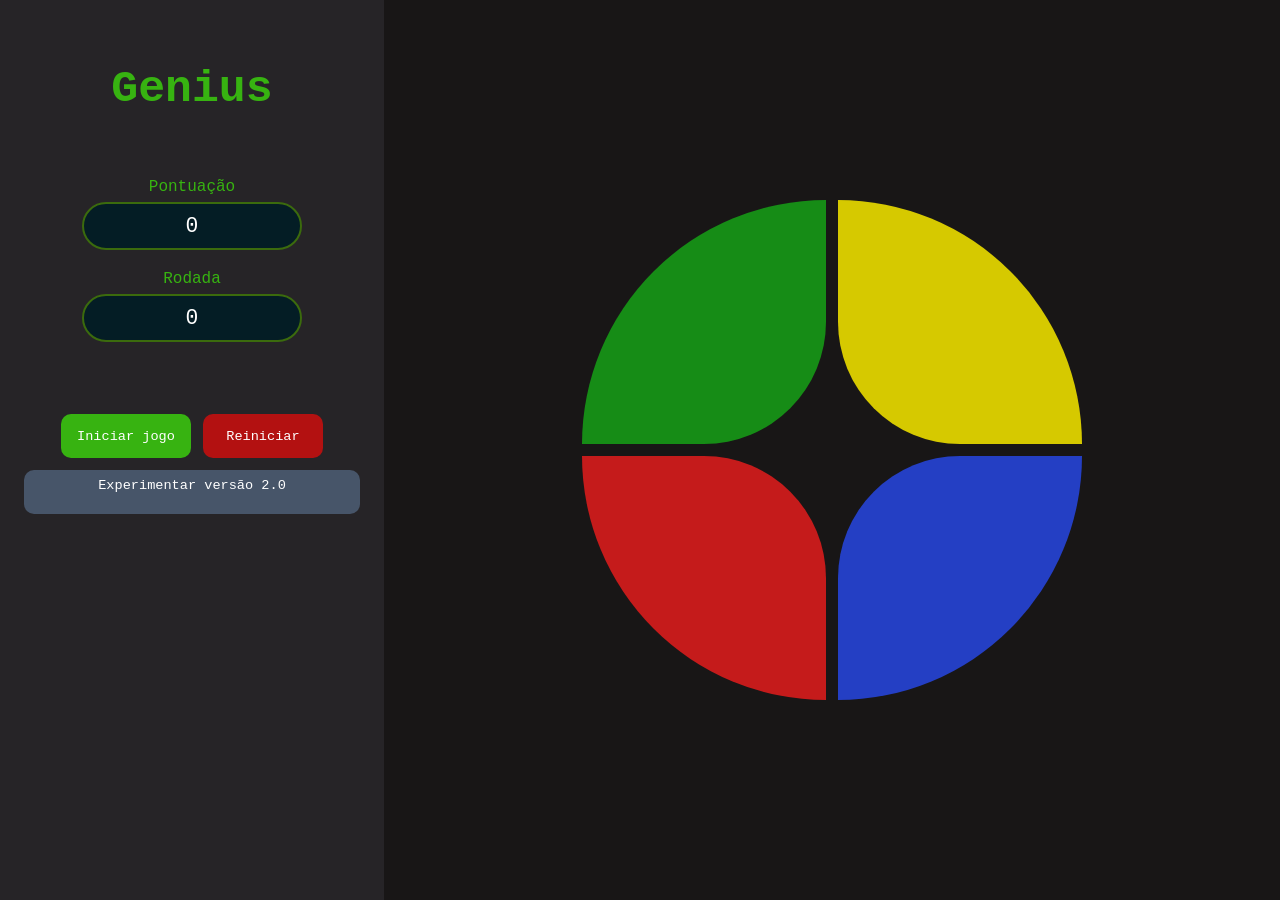
<file: index.html>
<!DOCTYPE html>
<html lang="pt-br">

<head>
    <meta charset="UTF-8">
    <meta name="viewport" content="width=device-width, initial-scale=1.0">
    <link rel="stylesheet" href="style.css">
    <title>Genius Game</title>
</head>

<body>
    <main class="game-genius">
        <aside id="painel" aria-label="Controles e placar">
            <h1>Genius</h1>
            <div id="placar">
                <div class="score-item">
                    <span class="label-placar">Pontuação</span>
                    <p id="pontos">0</p>
                </div>
                <div class="score-item">
                    <span class="label-placar">Rodada</span>
                    <p id="rodada">0</p>
                </div>
            </div>

            <div class="btn-start-reset">
                <button type="button" id="start">Iniciar jogo</button>
                <button type="button" id="reset">Reiniciar</button>
                <a class="v2-link" href="genius-arcade.html">Experimentar versão 2.0</a>
            </div>
        </aside>

        <section id="conteudo" aria-label="Tabuleiro do jogo">
            <div class="container">
                <button type="button" id="btn1" class="button green" aria-label="Botão verde"></button>
                <button type="button" id="btn2" class="button yellow" aria-label="Botão amarelo"></button>
                <button type="button" id="btn3" class="button red" aria-label="Botão vermelho"></button>
                <button type="button" id="btn4" class="button blue" aria-label="Botão azul"></button>
            </div>
        </section>
    </main>

    <script src="projetoGenius.js"></script>
</body>

</html>
</file>
<file: style.css>
* {
    box-sizing: border-box;
    margin: 0;
    padding: 0;
}

:root {
    --background: #181616;
    --panel: #262427;
    --surface: #041d25;
    --accent: #37b311;
    --accent-hover: #52d52a;
}

body {
    min-height: 100vh;
    background: var(--background);
    color: #fff;
    font-family: 'Courier New', Courier, monospace;
    font-size: 16pt;
}

.game-genius {
    display: flex;
    min-height: 100vh;
}

#painel {
    display: flex;
    flex: 0 0 30%;
    flex-direction: column;
    align-items: center;
    min-height: 100vh;
    padding: clamp(24px, 8vh, 64px) 24px;
    background-color: var(--panel);
}

#painel h1 {
    margin-bottom: clamp(24px, 8vh, 64px);
    color: var(--accent);
    font-size: clamp(1.8rem, 4vw, 2.8rem);
}

#placar {
    display: flex;
    flex-direction: column;
    gap: 20px;
    width: min(100%, 220px);
    margin-bottom: clamp(32px, 8vh, 80px);
}

.score-item {
    display: flex;
    flex-direction: column;
    gap: 6px;
}

.label-placar {
    color: var(--accent);
    font-size: 1rem;
    text-align: center;
}

#pontos,
#rodada {
    width: 100%;
    padding: 10px 16px;
    border: 2px solid #3b6b0d;
    border-radius: 25px;
    background-color: var(--surface);
    color: #fff;
    text-align: center;
}

.btn-start-reset {
    display: flex;
    flex-wrap: wrap;
    justify-content: center;
    gap: 12px;
}

.btn-start-reset button,
.v2-link {
    min-width: 120px;
    min-height: 44px;
    padding: 8px 16px;
    border: 0;
    border-radius: 10px;
    color: #fff;
    cursor: pointer;
    font: inherit;
    font-size: 0.85rem;
    text-decoration: none;
    transition: background-color 0.2s ease, transform 0.2s ease;
}

.v2-link {
    width: 100%;
    background: #475569;
    text-align: center;
}

.v2-link:hover,
.v2-link:focus-visible {
    background: #64748b;
    transform: translateY(-2px);
}

.btn-start-reset button:hover,
.btn-start-reset button:focus-visible {
    transform: translateY(-2px);
}

#start {
    background: var(--accent);
}

#start:hover,
#start:focus-visible {
    background: var(--accent-hover);
}

#reset {
    background: #b31111;
}

#reset:hover,
#reset:focus-visible {
    background: #e13b3b;
}

#conteudo {
    display: flex;
    flex: 1;
    min-width: 0;
    min-height: 100vh;
    align-items: center;
    justify-content: center;
    padding: 24px;
}

.container {
    display: grid;
    grid-template-columns: repeat(2, minmax(0, 1fr));
    width: min(90vw, 500px);
    aspect-ratio: 1;
    gap: clamp(6px, 1vw, 12px);
}

.button {
    width: 100%;
    height: 100%;
    border: 0;
    cursor: pointer;
    transition: filter 0.2s ease, transform 0.2s ease;
}

.button:hover,
.button:focus-visible {
    filter: brightness(1.35);
    transform: scale(1.02);
}

.button:active,
.button.is-lit {
    filter: brightness(2);
}

.green {
    border-top-left-radius: 100%;
    border-bottom-right-radius: 50%;
    background-color: #168c16;
}

.yellow {
    border-top-right-radius: 100%;
    border-bottom-left-radius: 50%;
    background-color: #d6c900;
}

.red {
    border-bottom-left-radius: 100%;
    border-top-right-radius: 50%;
    background-color: #c51b1b;
}

.blue {
    border-bottom-right-radius: 100%;
    border-top-left-radius: 50%;
    background-color: #243fc4;
}

@media (max-width: 720px) {
    .game-genius {
        flex-direction: column;
    }

    #painel {
        width: 100%;
        min-height: auto;
        padding: 24px 16px;
    }

    #painel h1 {
        margin-bottom: 20px;
    }

    #placar {
        flex-direction: row;
        width: min(100%, 460px);
        margin-bottom: 20px;
    }

    #conteudo {
        min-height: auto;
        padding: 32px 16px 48px;
    }
}

@media (max-width: 420px) {
    body {
        font-size: 14pt;
    }

    .btn-start-reset button {
        min-width: 110px;
    }
}
</file>
